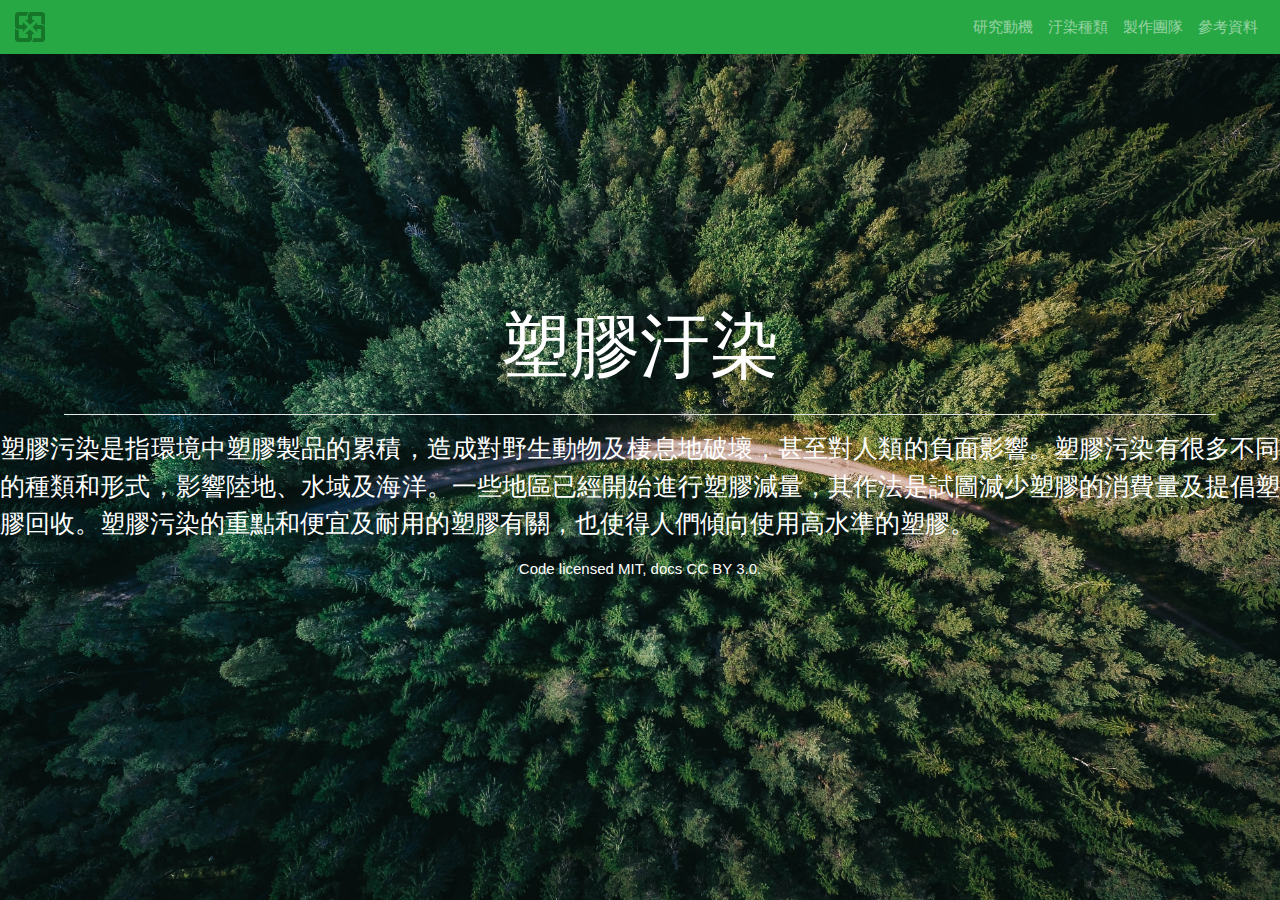
<file: index.html>
<!DOCTYPE html>
<html>
<head>
	<title>環境保護</title>
<link rel="icon" type="image/gif" href="image/gif1.gif" >

<meta name="viewport" content="width=device-width, initial-scale=1">

<meta http-equiv="Content-Type" content="text/html; charset=utf-8">

<link rel=stylesheet type="text/css" href="game.css">

<link rel="stylesheet" href="https://www.w3schools.com/w3css/4/w3.css">

<link rel="stylesheet" href="https://maxcdn.bootstrapcdn.com/bootstrap/4.0.0/css/bootstrap.min.css" integrity="sha384-Gn5384xqQ1aoWXA+058RXPxPg6fy4IWvTNh0E263XmFcJlSAwiGgFAW/dAiS6JXm" crossorigin="anonymous">


<script src="https://code.jquery.com/jquery-3.2.1.slim.min.js" integrity="sha384-KJ3o2DKtIkvYIK3UENzmM7KCkRr/rE9/Qpg6aAZGJwFDMVNA/GpGFF93hXpG5KkN" crossorigin="anonymous"></script>
<script src="https://cdnjs.cloudflare.com/ajax/libs/popper.js/1.12.9/umd/popper.min.js" integrity="sha384-ApNbgh9B+Y1QKtv3Rn7W3mgPxhU9K/ScQsAP7hUibX39j7fakFPskvXusvfa0b4Q" crossorigin="anonymous"></script>
<script src="https://maxcdn.bootstrapcdn.com/bootstrap/4.0.0/js/bootstrap.min.js" integrity="sha384-JZR6Spejh4U02d8jOt6vLEHfe/JQGiRRSQQxSfFWpi1MquVdAyjUar5+76PVCmYl" crossorigin="anonymous"></script>	






</head>


<body class="bkgd">

    <nav class=" navbar sticky-top  navbar-expand-lg navbar-dark bg-success  "  >
      
       <a class="navbar-brand" href="index.html"><img src="image/gif1.gif" height="30" width="30" title="回首頁"></a>
       
           <button class="navbar-toggler" type="button" data-toggle="collapse" data-target="#collapsibleNavbar">
           <span class="navbar-toggler-icon"></span>
           </button>        
              
              
              
                <div class="collapse navbar-collapse justify-content-end"" id="collapsibleNavbar">
                    <ul class=" navbar-nav  ">
                    
                                    
                    <li class="nav-item ">
                    <a class="nav-link" href="motive.html">研究動機</a>
                    </li>  

                    <li class="nav-item">
                    <a class="nav-link" href="kind.html">汙染種類</a>
                    </li>
                             

                    <li class="nav-item">
                    <a class="nav-link" href="team.html">製作團隊</a>
                    </li>

                    <li class="nav-item">
                    <a class="nav-link" href="reference.html">參考資料</a>
                    </li>  
    
                    </ul> 
                </div>
    </nav>




<div  id="divcarousel" class="divcarou"   >
    
    <p style="font-family:Microsoft JhengHei; font-size: 70px; color: white;">塑膠汙染</p>
    <div align="center"><hr width="90%" color="white"/></div>
    <p style="font-family:Microsoft JhengHei; font-size: 25px; color: white;" class="text-justify">塑膠污染是指環境中塑膠製品的累積，造成對野生動物及棲息地破壞，甚至對人類的負面影響。塑膠污染有很多不同的種類和形式，影響陸地、水域及海洋。一些地區已經開始進行塑膠減量，其作法是試圖減少塑膠的消費量及提倡塑膠回收。塑膠污染的重點和便宜及耐用的塑膠有關，也使得人們傾向使用高水準的塑膠。</p>


   
</div>

   

    



     <div class="w3-container">
      <p  style="color:white;">Code licensed MIT, docs CC BY 3.0.</p>
     </div>





</body>
</html>
</file>
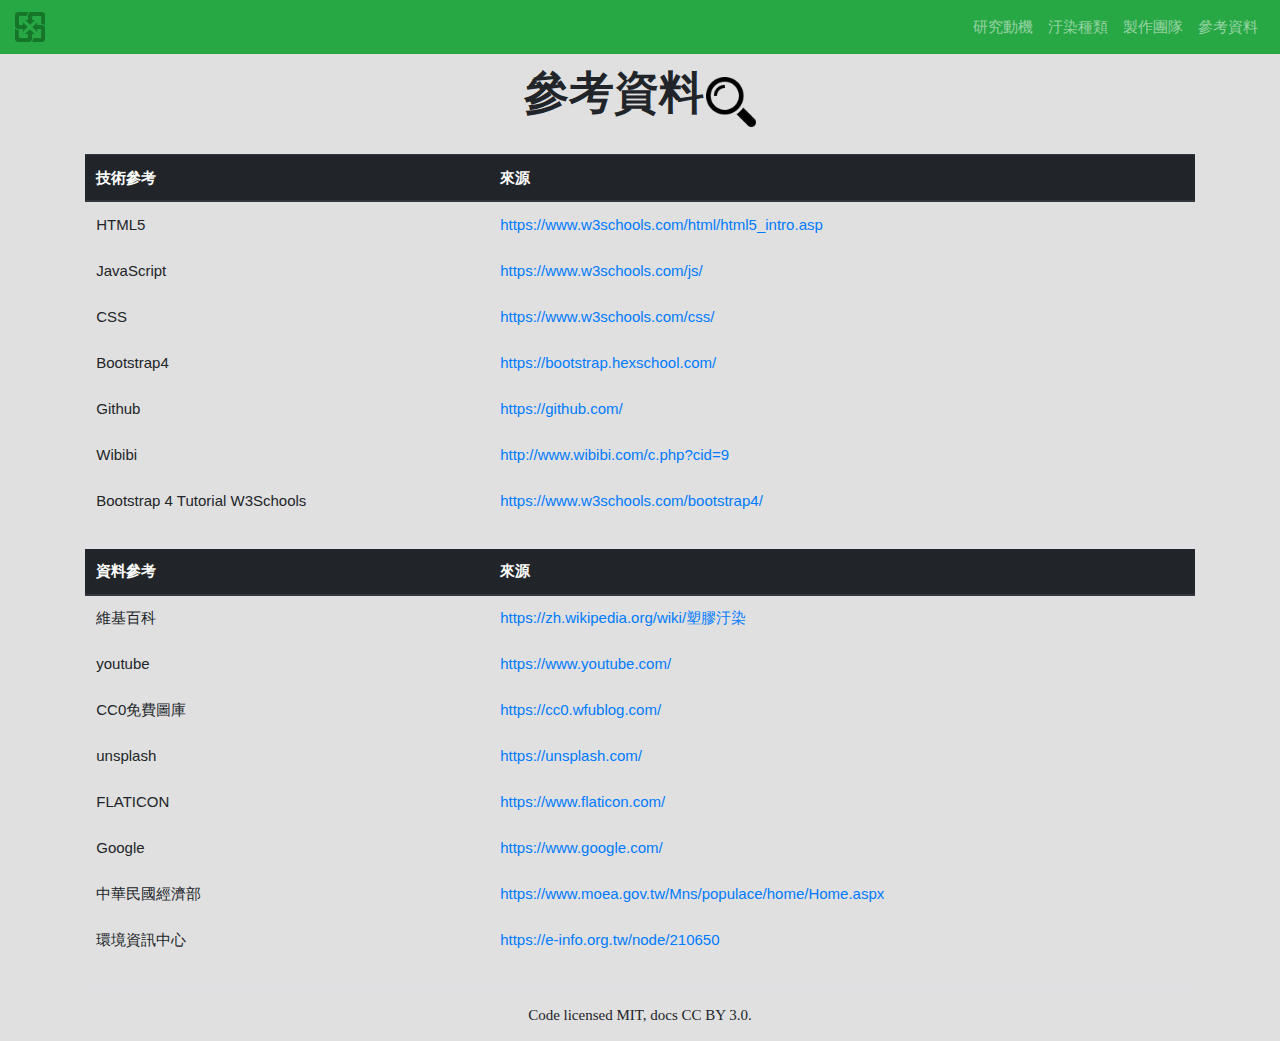
<file: reference.html>
<!DOCTYPE html>
<html>
<head>
  <title>環境保護</title>
<link rel="icon" type="image/gif" href="image/gif1.gif" >

<meta name="viewport" content="width=device-width, initial-scale=1">

<meta http-equiv="Content-Type" content="text/html; charset=utf-8">

<link rel=stylesheet type="text/css" href="game.css">

<link rel="stylesheet" href="https://www.w3schools.com/w3css/4/w3.css">

<link rel="stylesheet" href="https://maxcdn.bootstrapcdn.com/bootstrap/4.0.0/css/bootstrap.min.css" integrity="sha384-Gn5384xqQ1aoWXA+058RXPxPg6fy4IWvTNh0E263XmFcJlSAwiGgFAW/dAiS6JXm" crossorigin="anonymous">


<script src="https://code.jquery.com/jquery-3.2.1.slim.min.js" integrity="sha384-KJ3o2DKtIkvYIK3UENzmM7KCkRr/rE9/Qpg6aAZGJwFDMVNA/GpGFF93hXpG5KkN" crossorigin="anonymous"></script>
<script src="https://cdnjs.cloudflare.com/ajax/libs/popper.js/1.12.9/umd/popper.min.js" integrity="sha384-ApNbgh9B+Y1QKtv3Rn7W3mgPxhU9K/ScQsAP7hUibX39j7fakFPskvXusvfa0b4Q" crossorigin="anonymous"></script>
<script src="https://maxcdn.bootstrapcdn.com/bootstrap/4.0.0/js/bootstrap.min.js" integrity="sha384-JZR6Spejh4U02d8jOt6vLEHfe/JQGiRRSQQxSfFWpi1MquVdAyjUar5+76PVCmYl" crossorigin="anonymous"></script> 






</head>


<body class="kind" >
    
    

      <nav class=" navbar sticky-top  navbar-expand-lg navbar-dark bg-success  "  >
      
       <a class="navbar-brand" href="index.html"><img src="image/gif1.gif" height="30" width="30" title="回首頁"></a>
       
           <button class="navbar-toggler" type="button" data-toggle="collapse" data-target="#collapsibleNavbar">
           <span class="navbar-toggler-icon"></span>
           </button>        
              
              
              
                <div class="collapse navbar-collapse justify-content-end"" id="collapsibleNavbar">
                    <ul class=" navbar-nav  ">
                    
                                    
                    <li class="nav-item ">
                    <a class="nav-link" href="motive.html">研究動機</a>
                    </li>  

                    <li class="nav-item">
                    <a class="nav-link" href="kind.html">汙染種類</a>
                    </li>
                             

                    <li class="nav-item">
                    <a class="nav-link" href="team.html">製作團隊</a>
                    </li>

                    <li class="nav-item">
                    <a class="nav-link" href="reference.html">參考資料</a>
                    </li>  
    
                    </ul> 
                </div>
    </nav>



<div  style="height:100px;  text-align: center; padding-top: 5px;"  >  
                   
                       <table align="center">
                        <tr>
                        <th><p style="font-size: 45px; font-family: Microsoft JhengHei;">參考資料</p></th>
                        <th><img style="height: 50px;width: 50px;" src="image/magnifier.png"></th>
                        </tr>
                        </table> 
                            
            </div>

<div class="container" >

 <table class="table  table-hover hidden-xs">
                            <thead class="thead-dark">
                                <tr>
                                    <th>技術參考</th>
                                    <th>來源</th>
                                </tr>
                            </thead>
                            <tbody>
                                <tr>
                                    <td>HTML5</td>
                                    <td>
                                        <a target="_blank" href="https://www.w3schools.com/html/html5_intro.asp">https://www.w3schools.com/html/html5_intro.asp</a>
                                    </td>
                                </tr>
                                <tr>
                                    <td>JavaScript</td>
                                    <td>
                                        <a target="_blank" href="https://www.w3schools.com/js/">https://www.w3schools.com/js/</a>
                                    </td>
                                </tr>
                                <tr>
                                    <td>CSS</td>
                                    <td>
                                        <a target="_blank" href="https://www.w3schools.com/css/">https://www.w3schools.com/css/</a>
                                    </td>
                                </tr>
                                <tr>
                                    <td>Bootstrap4</td>
                                    <td>
                                        <a target="_blank" href="https://bootstrap.hexschool.com/">https://bootstrap.hexschool.com/</a>
                                    </td>
                                </tr>
                                <tr>
                                    <td>Github</td>
                                    <td>
                                        <a target="_blank" href="https://github.com/">https://github.com/</a>
                                    </td>
                                </tr>
                                <tr>
                                    <td>Wibibi</td>
                                    <td>
                                        <a target="_blank" href="http://www.wibibi.com/c.php?cid=9">http://www.wibibi.com/c.php?cid=9</a>
                                    </td>
                                </tr>
                                <tr>
                                    <td>Bootstrap 4 Tutorial W3Schools</td>
                                    <td>
                                        <a target="_blank" href="https://www.w3schools.com/bootstrap4/">https://www.w3schools.com/bootstrap4/</a>
                                    </td>
                                </tr>
                            </tbody>
                            <thead><tr><th></th><th></th></tr></thead>
                            <thead>
  
  
                        
                            <thead class="thead-dark">
                                <tr>
                                    <th>資料參考</th>
                                    <th>來源</th>
                                </tr>
                            </thead>
                            <tbody>
                                <tr>
                                    <td>維基百科</td>
                                    <td>
                                        <a target="_blank" href="https://zh.wikipedia.org/wiki/塑膠汙染">https://zh.wikipedia.org/wiki/塑膠汙染</a>
                                    </td>
                                </tr>
                                <tr>
                                    <td>youtube</td>
                                    <td>
                                        <a target="_blank" href="https://www.youtube.com/">https://www.youtube.com/</a>
                                    </td>
                                </tr>
                                <tr>
                                    <td>CC0免費圖庫</td>
                                    <td>
                                        <a target="_blank" href="https://cc0.wfublog.com/">https://cc0.wfublog.com/</a>
                                    </td>
                                </tr>
                                <tr>
                                    <td>unsplash</td>
                                    <td>
                                        <a target="_blank" href="https://unsplash.com/">https://unsplash.com/</a>
                                    </td>
                                </tr>
                                <tr>
                                    <td>FLATICON</td>
                                    <td>
                                        <a target="_blank" href="https://www.flaticon.com/">https://www.flaticon.com/</a>
                                    </td>
                                </tr>
                                <tr>
                                    <td>Google</td>
                                    <td>
                                        <a target="_blank" href="https://www.google.com/">https://www.google.com/</a>
                                    </td>
                                </tr>
                                <tr>
                                    <td>中華民國經濟部</td>
                                    <td>
                                        <a target="_blank" href="https://www.moea.gov.tw/Mns/populace/home/Home.aspx">https://www.moea.gov.tw/Mns/populace/home/Home.aspx</a>
                                    </td>
                                    
                                </tr>
                                <tr>
                                    <td>環境資訊中心</td>
                                    <td>
                                        <a target="_blank" href="https://e-info.org.tw/node/210650">https://e-info.org.tw/node/210650</a>
                                    </td>
                                    
                                </tr>
                            </tbody>
                            <thead><tr><th></th><th></th></tr></thead>
                       </table>     
      </div> 





     <div class="w3-container  ">
      
      <p style="font-family:Microsoft JhengHei;" align="center">Code licensed MIT, docs CC BY 3.0.</p>

     </div>


</body>
</html>
</file>
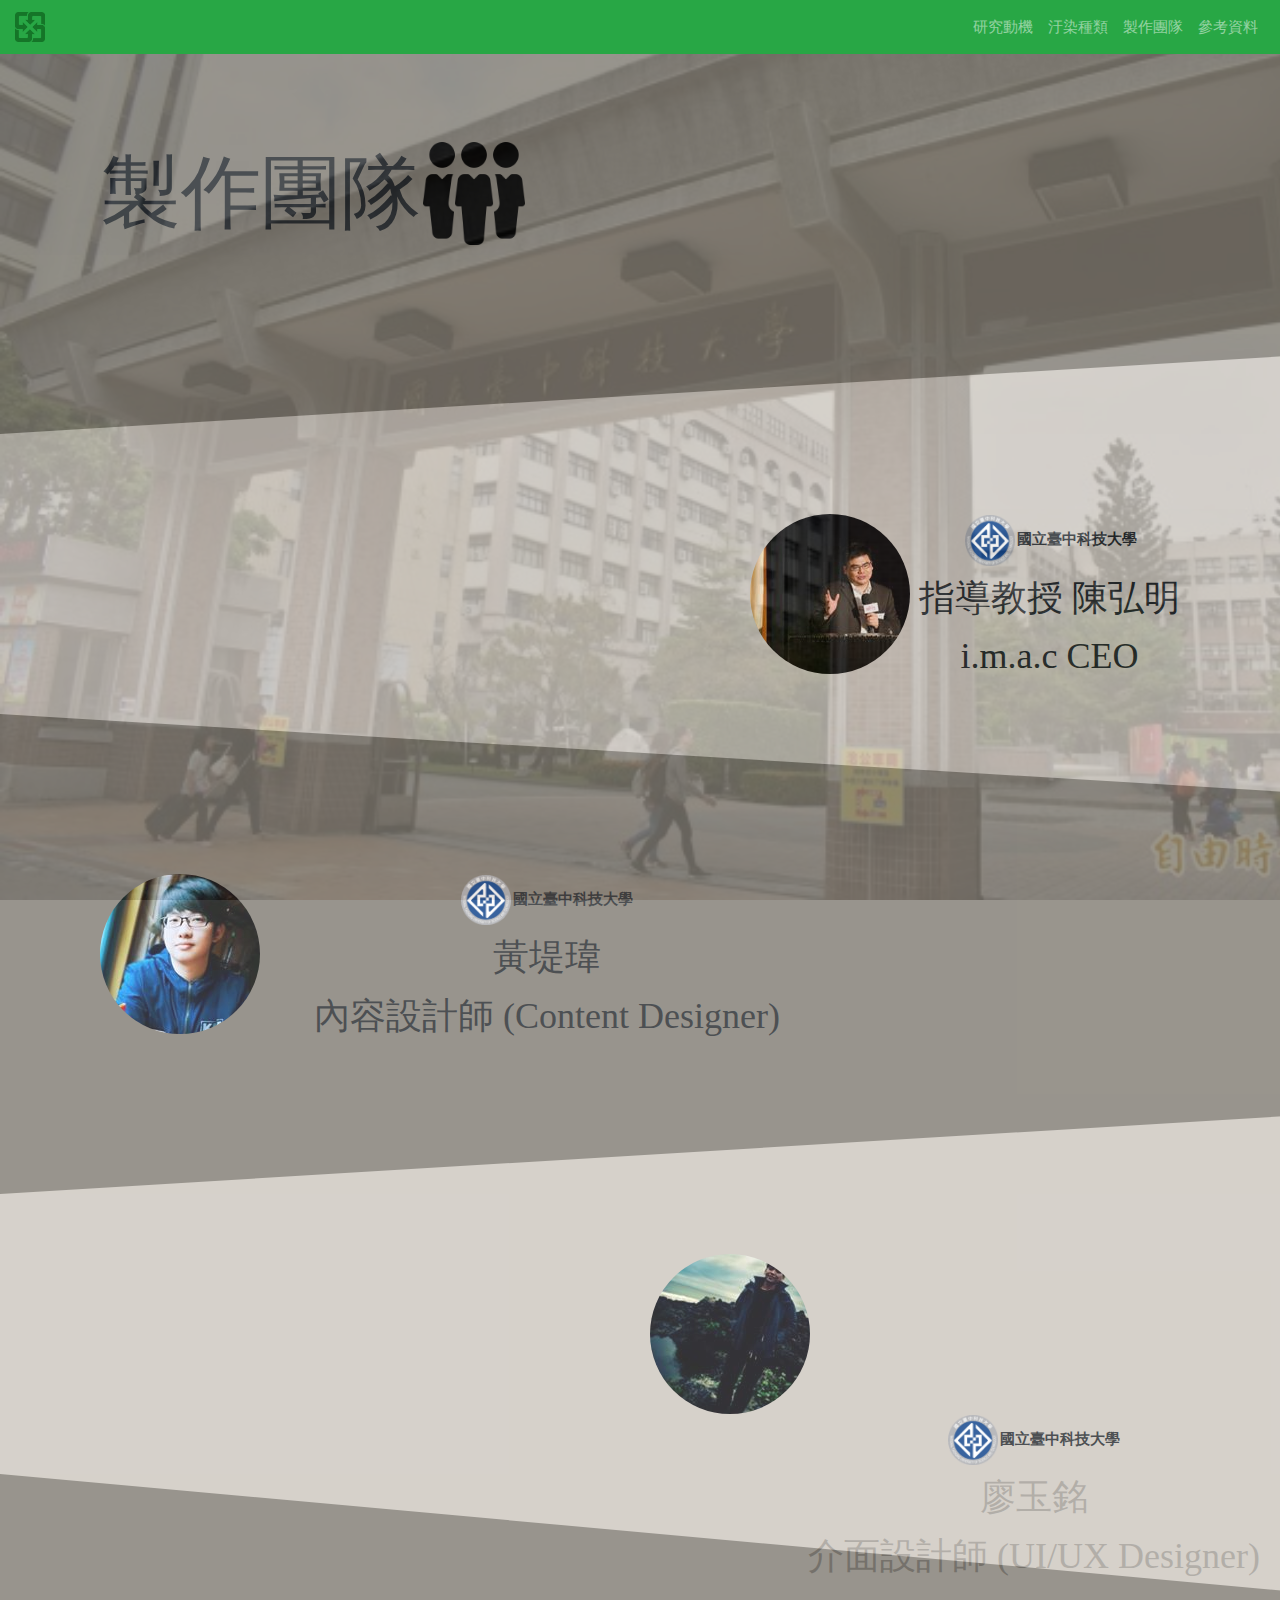
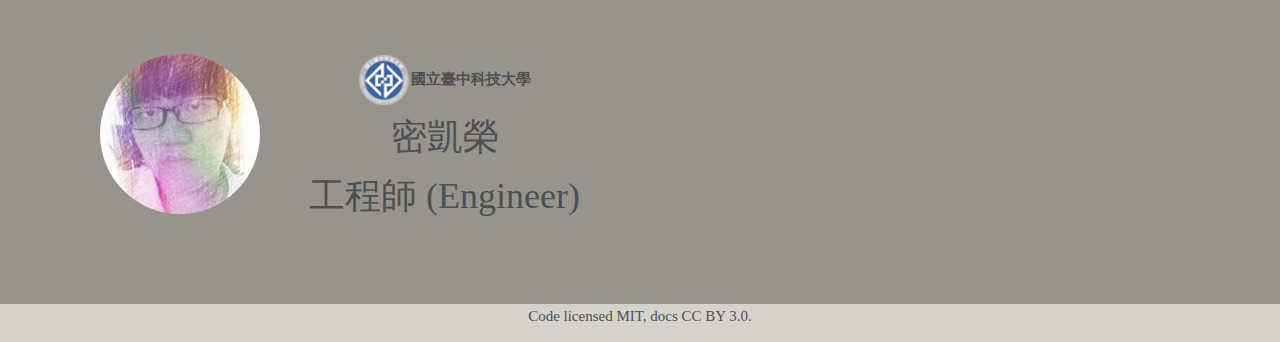
<file: team.html>
<!DOCTYPE html>
<html>
<head>
	<title>環境保護</title>
<link rel="icon" type="image/gif" href="image/gif1.gif" >


<meta http-equiv="Content-Type" content="text/html; charset=utf-8">

<link rel=stylesheet type="text/css" href="game.css">

<link rel="stylesheet" href="https://maxcdn.bootstrapcdn.com/bootstrap/4.0.0/css/bootstrap.min.css" integrity="sha384-Gn5384xqQ1aoWXA+058RXPxPg6fy4IWvTNh0E263XmFcJlSAwiGgFAW/dAiS6JXm" crossorigin="anonymous">

<link rel="stylesheet" href="https://www.w3schools.com/w3css/4/w3.css">

<script src="https://code.jquery.com/jquery-3.2.1.slim.min.js" integrity="sha384-KJ3o2DKtIkvYIK3UENzmM7KCkRr/rE9/Qpg6aAZGJwFDMVNA/GpGFF93hXpG5KkN" crossorigin="anonymous"></script>
<script src="https://cdnjs.cloudflare.com/ajax/libs/popper.js/1.12.9/umd/popper.min.js" integrity="sha384-ApNbgh9B+Y1QKtv3Rn7W3mgPxhU9K/ScQsAP7hUibX39j7fakFPskvXusvfa0b4Q" crossorigin="anonymous"></script>
<script src="https://maxcdn.bootstrapcdn.com/bootstrap/4.0.0/js/bootstrap.min.js" integrity="sha384-JZR6Spejh4U02d8jOt6vLEHfe/JQGiRRSQQxSfFWpi1MquVdAyjUar5+76PVCmYl" crossorigin="anonymous"></script>	

</head>



<body class="team">

     <nav class=" navbar sticky-top  navbar-expand-lg navbar-dark bg-success  "  >
      
       <a class="navbar-brand" href="index.html"><img src="image/gif1.gif" height="30" width="30" title="回首頁"></a>
       
           <button class="navbar-toggler" type="button" data-toggle="collapse" data-target="#collapsibleNavbar">
           <span class="navbar-toggler-icon"></span>
           </button>        
              
              
              
                <div class="collapse navbar-collapse justify-content-end"" id="collapsibleNavbar">
                    <ul class=" navbar-nav  ">
                    
                                    
                    <li class="nav-item ">
                    <a class="nav-link" href="motive.html">研究動機</a>
                    </li>  

                    <li class="nav-item">
                    <a class="nav-link" href="kind.html">汙染種類</a>
                    </li>
                             

                    <li class="nav-item">
                    <a class="nav-link" href="team.html">製作團隊</a>
                    </li>

                    <li class="nav-item">
                    <a class="nav-link" href="reference.html">參考資料</a>
                    </li>  
    
                    </ul> 
                </div>
    </nav>
   

   
            <div  style=" width: 100%;height:280px; background-color: #7F7A71; opacity:0.8;  "  >  
                   <div  style="padding-top: 80px; padding-left: 100px;" >
				       <table>
				       	<tr>
				        <th><h1 style="font-size: 80px; font-family: Microsoft JhengHei; ">製作團隊</h1></th>
				        <th><img style="height: 20%;width: 20%;" src="image/teamwork.png"></th>
				        </tr>
				        </table> 
			      </div>
                        
			</div>

			 
            <div style="width: 100%;height:100px;border-top: 100px solid #7F7A71;  border-right: 1650px solid #CCC6BE; opacity:0.8;"></div>
            


		    <div  style=" width: 100%;height:280px; background-color: #CCC6BE; opacity:0.8;  "  >  
                   <div  style="padding-top: 80px; padding-left:750px;" >
				      <img  class="rounded-circle"  src="image/f1.jpg"  >
				        <div style="float: right; padding-right:100px; ">
					        <table style="height: 50px; " align="center" >
							  <tr>
							  	<th></th>
							    <th><img src="image/nutc.gif"  height="50px" width="50px"   style="height: auto; max-width: 100%;" ></th>
							    <th style="vertical-align:bottom;font-family: Microsoft JhengHei;" ><p>國立臺中科技大學</p></th>
							  </tr>
							</table>
							<h1>
				     	   <p align="center" style="font-family: Microsoft JhengHei;">指導教授 陳弘明</p>
				           </h1>
				           <h1 align="center" style="font-family: Microsoft JhengHei;"><p>i.m.a.c CEO</p></h1>
	                    </div>
			      </div>
                        
			</div>

			 
            <div style=" width: 100%;height:100px;border-bottom: 100px solid #7F7A71;border-right: 1650px solid #CCC6BE; opacity:0.8"></div>

            
            <div  style=" height:280px;background-color: #7F7A71;opacity:0.8" >
				<div  style="padding-top: 60px;  padding-left:100px;">
				        <img  class="rounded-circle"   src="image/f2.jpg" >
				        <div style="float: right; padding-right: 500px; ">
					        <table style="height: 50px; " align="center">
							  <tr>
							    <th><img src="image/nutc.gif"  height="50px" width="50px" style=""></th>
							    <th style="vertical-align:bottom;font-family: Microsoft JhengHei;"><p>國立臺中科技大學</p></th>
							  </tr>
							</table>
						   <h1>
				     	   <p align="center" style="font-family: Microsoft JhengHei;">黃堤瑋</p>
				     	   </h1>
				     	   <h1 align="center" style="font-family: Microsoft JhengHei;"><p>內容設計師 (Content Designer)</p></h1>
	                    </div>
				</div>
		    </div>
            

            <div style="width: 100%;height:100px;border-top: 100px solid #7F7A71;;border-right: 1650px solid #CCC6BE;opacity:0.8"></div>

            <div  style=" height:280px; background-color:#CCC6BE;opacity:0.8 ;font-family: Microsoft JhengHei;" >		
					<div style="padding-top: 60px;  padding-left:650px;">
					        <img  class="rounded-circle"   src="image/f3.jpg" >
					        <div style="float: right; padding-right: 20px; ">
						        <table style="height: 50px;  " align="center">
								  <tr>
								    <th><img src="image/nutc.gif"  height="50px" width="50px" style=""></th>
								    <th style="vertical-align:bottom;font-family: Microsoft JhengHei;"><p>國立臺中科技大學</p></th>
								  </tr>
								</table>
								<h1>
					     	   <p align="center " style="font-family: Microsoft JhengHei;">廖玉銘</p>
					     	   </h1>
					     	   <h1 align="center" style="font-family: Microsoft JhengHei;"><p>介面設計師 (UI/UX Designer)</p></h1>
	                        </div>
					   </div>
            </div>


            <div style="width: 100%;height:100px;border-bottom: 150px solid #7F7A71;border-right: 1650px solid #CCC6BE;opacity:0.8"></div>

            <div  style=" height:280px;background-color:#7F7A71;opacity:0.8" >
					<div  style="padding-top: 30px;  padding-left:100px;">
					        <img  class="rounded-circle"   src="image/f4.jpg" >
					        <div style="float: right; padding-right: 700px; ">
						        <table style="height: 50px; " align="center">
								  <tr>
								    <th><img src="image/nutc.gif"  height="50px" width="50px" style=""></th>
								    <th style="vertical-align:bottom; font-family: Microsoft JhengHei;"><p>國立臺中科技大學</p></th>
								  </tr>
								</table>
							   <h1>
					     	   <p align="center" style="font-family: Microsoft JhengHei;">密凱榮</p>
					     	   </h1>
					     	   <h1 align="center" style="font-family: Microsoft JhengHei;"><p>工程師 (Engineer)</p></h1>
	                        </div>
					        
					</div>
            </div>
       
  
      
     
    <div class="w3-container" style="background-color:#CCC6BE;opacity:0.8">
      
      <p style="font-family:Microsoft JhengHei;" align="center">Code licensed MIT, docs CC BY 3.0.</p>

     </div>

</body>
</html>
</file>
<file: game.css>
.bkgd{

	background-image:url(image/photo1.jpg);background-size: cover;
    
    height:800px; width: 100%;text-align:center;
    
    background-attachment:fixed;

}


.carousel2 {

height:550px; width: 1000px;   margin:0 auto; 

}





.team{

	background-image:url(image/nutc.jpg) ;	
	background-size: cover;
	background-attachment:fixed;

}

.plastic{

	height: 300px; width: 80%; padding-top: 30px; margin:0px auto; text-align: center;
}

.divcarou{
	
    
    padding-top: 240px;
}


.button{

	width: 1350px; height: 500px;  padding-top: 190px;
	vertical-align : middle;
	background-size:1350px 500px;
	 margin:0 auto; 
}

.radius1{

	margin-left: 0px; opacity:0.6; width: 300px;height: 100px;border-radius: 0px 70px 70px 0px;
}


#motive{
	margin-left: 0px;  width: 100px;height: 100px;border-radius: 0px 120px 120px 0px; padding-top: 25px; padding-left: 80px;   transition:width 1s; 
	/*-moz-transition:width 1s;
    -webkit-transition:width 1s;
    -o-transition:width 1s;"*/

}

#motive:hover{ width:100%; height: 300px; }


.kind{ background-color: #E0E0E0; }


.list {

	 list-style-type:decimal;
}
</file>
